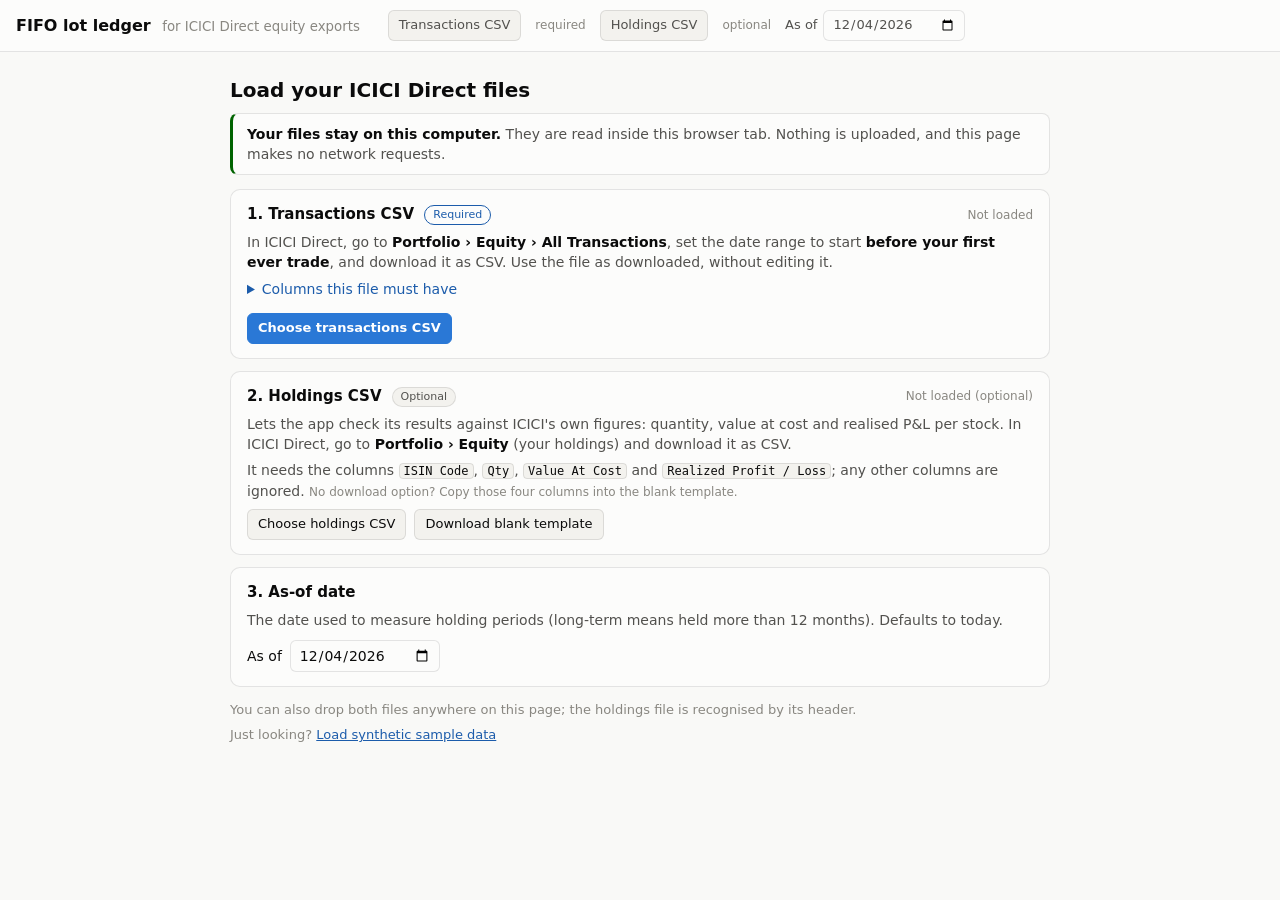
<file: index.html>
<!doctype html>
<html lang="en">
<head>
<meta charset="utf-8">
<meta name="viewport" content="width=device-width, initial-scale=1">
<title>FIFO Lot Ledger</title>
<meta http-equiv="refresh" content="0; url=web/">
<link rel="canonical" href="web/">
<script>location.replace("web/" + location.search + location.hash);</script>
<style>body{font:15px system-ui,sans-serif;margin:40px 16px;color:#0b0b0b;background:#f9f9f7}a{color:#1c5cab}</style>
</head>
<body>
<p>Opening the app… If nothing happens, <a href="web/">open FIFO Lot Ledger</a>.</p>
</body>
</html>
</file>
<file: web/style.css>
:root {
  color-scheme: light;
  --page: #f9f9f7;
  --surface: #fcfcfb;
  --surface-2: #f3f2ee;
  --ink: #0b0b0b;
  --ink-2: #52514e;
  --muted: #898781;
  --grid: #e1e0d9;
  --axis: #c3c2b7;
  --border: rgba(11, 11, 11, 0.10);
  --accent: #2a78d6;
  --accent-ink: #1c5cab;
  --pos: #2a78d6;           /* diverging: gain */
  --neg: #e34948;           /* diverging: loss */
  --st: #eb6834;            /* short-term series */
  --partial: #fff2cc;
  --good: #006300;
  --bad: #c62d2d;
  --warn-bg: #fff4d6;
  --err-bg: #fde8e8;
  --font: system-ui, -apple-system, "Segoe UI", sans-serif;
}
@media (prefers-color-scheme: dark) {
  :root:not([data-theme="light"]) {
    color-scheme: dark;
    --page: #0d0d0d; --surface: #1a1a19; --surface-2: #232321;
    --ink: #ffffff; --ink-2: #c3c2b7; --muted: #898781;
    --grid: #2c2c2a; --axis: #383835; --border: rgba(255, 255, 255, 0.10);
    --accent: #3987e5; --accent-ink: #86b6ef; --pos: #3987e5; --neg: #e66767; --st: #d95926;
    --partial: #3a3320; --good: #0ca30c; --bad: #e66767; --warn-bg: #3a3320; --err-bg: #3d1f1f;
  }
}
:root[data-theme="dark"] {
  color-scheme: dark;
  --page: #0d0d0d; --surface: #1a1a19; --surface-2: #232321;
  --ink: #ffffff; --ink-2: #c3c2b7; --muted: #898781;
  --grid: #2c2c2a; --axis: #383835; --border: rgba(255, 255, 255, 0.10);
  --accent: #3987e5; --accent-ink: #86b6ef; --pos: #3987e5; --neg: #e66767; --st: #d95926;
  --partial: #3a3320; --good: #0ca30c; --bad: #e66767; --warn-bg: #3a3320; --err-bg: #3d1f1f;
}

* { box-sizing: border-box; }
[hidden] { display: none !important; }
html, body { margin: 0; }
body { background: var(--page); color: var(--ink); font: 14px/1.45 var(--font); }
a { color: var(--accent-ink); }
button, input, select { font: inherit; color: inherit; }

/* ---------------------------------------------------------------- header */
header.top {
  position: sticky; top: 0; z-index: 5;
  background: var(--surface); border-bottom: 1px solid var(--border);
  padding: 10px 16px; display: flex; flex-wrap: wrap; gap: 10px 20px; align-items: center;
}
header.top h1 { font-size: 16px; margin: 0 8px 0 0; font-weight: 650; }
header.top h1 small { color: var(--muted); font-weight: 400; margin-left: 6px; }
.controls { display: flex; flex-wrap: wrap; gap: 8px 14px; align-items: center; }
.controls label { display: inline-flex; gap: 6px; align-items: center; color: var(--ink-2); font-size: 13px; }
.file-btn, button.btn {
  display: inline-flex; align-items: center; gap: 6px; cursor: pointer;
  border: 1px solid var(--border); background: var(--surface-2); border-radius: 6px; padding: 5px 10px;
  font-size: 13px; color: var(--ink);
}
.file-btn:hover, button.btn:hover { border-color: var(--axis); }
.file-btn input { display: none; }
.file-name { color: var(--muted); font-size: 12px; max-width: 220px; overflow: hidden; text-overflow: ellipsis; white-space: nowrap; }
input[type="date"], input[type="search"], select {
  border: 1px solid var(--border); background: var(--surface); border-radius: 6px; padding: 4px 8px;
}
button.link { background: none; border: 0; padding: 0; color: var(--accent-ink); cursor: pointer; text-decoration: underline; }

/* ------------------------------------------------------------------ tabs */
nav.tabs {
  display: flex; gap: 2px; padding: 0 16px; background: var(--surface); border-bottom: 1px solid var(--border);
  overflow-x: auto; position: sticky; top: var(--hdr-h, 52px); z-index: 4;
}
nav.tabs button {
  border: 0; background: none; padding: 10px 12px; cursor: pointer; color: var(--ink-2);
  border-bottom: 2px solid transparent; white-space: nowrap;
}
nav.tabs button[aria-selected="true"] { color: var(--ink); border-bottom-color: var(--accent); font-weight: 600; }
nav.tabs .count { color: var(--muted); font-size: 12px; margin-left: 4px; font-variant-numeric: tabular-nums; }

main { padding: 16px; max-width: 1600px; margin: 0 auto; }
section.panel[hidden] { display: none; }

/* ----------------------------------------------------------- empty/error */
.setup { max-width: 820px; margin: 8px auto 24px; }
.setup.over { outline: 2px dashed var(--accent); outline-offset: 8px; border-radius: 12px; }
.setup h2 { font-size: 20px; margin: 4px 0 8px; }
.privacy-note {
  background: var(--surface); border: 1px solid var(--border); border-left: 3px solid var(--good);
  border-radius: 8px; padding: 10px 14px; margin: 0 0 14px; color: var(--ink-2);
}
.privacy-note b { color: var(--ink); }
.steps { list-style: none; padding: 0; margin: 0; display: grid; gap: 12px; }
.step { background: var(--surface); border: 1px solid var(--border); border-radius: 10px; padding: 14px 16px; }
.step.done { border-color: var(--good); }
.step p { margin: 6px 0; color: var(--ink-2); }
.step p b { color: var(--ink); }
.step code { font-size: 12px; background: var(--surface-2); border: 1px solid var(--border); border-radius: 4px; padding: 0 4px; color: var(--ink); }
.step details { margin: 6px 0 10px; color: var(--ink-2); }
.step summary { cursor: pointer; color: var(--accent-ink); }
.step-head { display: flex; flex-wrap: wrap; align-items: center; gap: 6px 10px; }
.step-head h3 { margin: 0; font-size: 15px; }
.badge { font-size: 11px; border-radius: 10px; padding: 1px 8px; border: 1px solid var(--border); color: var(--ink-2); background: var(--surface-2); }
.badge.req { color: var(--accent-ink); border-color: currentColor; background: none; }
.status { margin-left: auto; font-size: 12px; color: var(--muted); }
.status.ok { color: var(--good); }
.status.err { color: var(--bad); }
.hint { color: var(--muted); font-size: 12px; }
.row-btns { display: flex; flex-wrap: wrap; gap: 8px; margin-top: 8px; }
.file-btn.primary, .btn.primary { background: var(--accent); border-color: var(--accent); color: #fff; font-weight: 600; }
.file-btn.primary:hover, .btn.primary:hover { filter: brightness(1.08); }
.step > .file-btn { margin-top: 4px; }
.asof-row { display: inline-flex; gap: 8px; align-items: center; margin-top: 4px; }
.setup-foot { display: flex; flex-direction: column; gap: 6px; margin-top: 14px; color: var(--muted); font-size: 13px; }
.setup-foot .btn.primary { align-self: flex-start; font-size: 14px; padding: 7px 14px; }
.msg { border-radius: 8px; padding: 10px 14px; margin: 0 0 14px; border: 1px solid var(--border); }
.msg.error { background: var(--err-bg); }
.msg.warn { background: var(--warn-bg); }
.msg b { font-weight: 650; }

/* ------------------------------------------------------------------ KPIs */
.kpis { display: grid; grid-template-columns: repeat(auto-fill, minmax(165px, 1fr)); gap: 10px; margin-bottom: 16px; }
.kpi { background: var(--surface); border: 1px solid var(--border); border-radius: 10px; padding: 12px 14px; }
.kpi .label { color: var(--ink-2); font-size: 12px; }
.kpi .value { font-size: 22px; font-weight: 650; margin-top: 2px; }
.kpi .sub { color: var(--muted); font-size: 12px; margin-top: 2px; }
.ok { color: var(--good); }
.bad { color: var(--bad); }

/* ---------------------------------------------------------------- charts */
.charts { display: grid; grid-template-columns: repeat(2, minmax(0, 1fr)); gap: 12px; }
@media (max-width: 900px) { .charts { grid-template-columns: minmax(0, 1fr); } }
.card { background: var(--surface); border: 1px solid var(--border); border-radius: 10px; padding: 14px; min-width: 0; }
.card h3 { margin: 0 0 2px; font-size: 14px; font-weight: 650; }
.card .note { margin: 0 0 8px; color: var(--muted); font-size: 12px; }
.card.wide { grid-column: 1 / -1; }
svg.chart { display: block; width: 100%; height: auto; overflow: visible; }
svg.chart text { fill: var(--muted); font-size: 11px; font-family: var(--font); font-variant-numeric: tabular-nums; }
svg.chart text.lbl { fill: var(--ink-2); }
svg.chart .grid { stroke: var(--grid); stroke-width: 1; }
svg.chart .base { stroke: var(--axis); stroke-width: 1; }
svg.chart .bar { fill: var(--accent); }
svg.chart .bar.neg { fill: var(--neg); }
svg.chart .bar.pos { fill: var(--pos); }
svg.chart .hit { fill: transparent; cursor: pointer; }
svg.chart .hit:hover { fill: var(--surface-2); }
.legend { display: flex; gap: 14px; font-size: 12px; color: var(--ink-2); margin-bottom: 6px; }
.legend i { display: inline-block; width: 10px; height: 10px; border-radius: 2px; margin-right: 5px; vertical-align: -1px; }
.tip {
  position: fixed; pointer-events: none; z-index: 20; background: var(--surface); color: var(--ink);
  border: 1px solid var(--border); border-radius: 8px; padding: 8px 10px; font-size: 12px;
  box-shadow: 0 4px 16px rgba(0, 0, 0, .12); max-width: 300px; display: none;
}
.tip b { display: block; margin-bottom: 2px; }
.tip .row { display: flex; justify-content: space-between; gap: 14px; color: var(--ink-2); }
.tip .row span:last-child { color: var(--ink); font-variant-numeric: tabular-nums; }

/* ---------------------------------------------------------------- tables */
.table-tools { display: flex; flex-wrap: wrap; gap: 8px 12px; align-items: center; margin-bottom: 8px; }
.table-tools .info { color: var(--muted); font-size: 12px; margin-right: auto; }
.table-tools .legend-inline { color: var(--muted); font-size: 12px; }
.tbl-wrap {
  overflow: auto; max-height: calc(100vh - 190px); background: var(--surface);
  border: 1px solid var(--border); border-radius: 10px;
}
table { border-collapse: separate; border-spacing: 0; width: 100%; font-size: 13px; }
th, td { padding: 5px 10px; border-bottom: 1px solid var(--grid); white-space: nowrap; text-align: left; }
th {
  position: sticky; top: 0; z-index: 1; background: var(--surface-2); color: var(--ink-2);
  font-weight: 600; font-size: 12px; cursor: pointer; user-select: none; vertical-align: bottom; white-space: normal;
  min-width: 70px;
}
th.sorted::after { content: " ▲"; font-size: 9px; }
th.sorted.desc::after { content: " ▼"; }
td.num, th.num { text-align: right; font-variant-numeric: tabular-nums; }
td.wrap { white-space: normal; min-width: 260px; }
tbody tr:hover td { background: var(--surface-2); }
tr.closed td { color: var(--muted); text-decoration: line-through; }
tr.partial td { background: var(--partial); }
tfoot td { position: sticky; bottom: 0; background: var(--surface-2); font-weight: 650; border-top: 1px solid var(--axis); }
.kind { font-size: 11px; padding: 1px 6px; border-radius: 10px; border: 1px solid var(--border); text-decoration: none; display: inline-block; }
.kind.flag { color: var(--bad); border-color: currentColor; }
.sym { color: var(--accent-ink); cursor: pointer; text-decoration: underline; text-decoration-color: var(--axis); }
td input.fmv { width: 100px; text-align: right; border: 1px solid var(--axis); border-radius: 4px; padding: 0 6px; height: 22px; background: var(--surface); }
.chip {
  display: inline-flex; align-items: center; gap: 6px; background: var(--surface-2); border: 1px solid var(--border);
  border-radius: 14px; padding: 2px 4px 2px 10px; font-size: 12px;
}
.chip button { border: 0; background: none; cursor: pointer; color: var(--muted); font-size: 14px; line-height: 1; padding: 0 4px; }

/* --------------------------------------------------------------- migrate */
.mig-intro { background: var(--surface); border: 1px solid var(--border); border-radius: 10px; padding: 4px 18px 14px; margin-bottom: 12px; max-width: 1100px; }
.mig-intro h3 { margin: 12px 0 4px; }
.mig-intro p, .mig-intro li { color: var(--ink-2); }
.mig-intro b { color: var(--ink); }
.mig-intro ol { margin: 6px 0; padding-left: 20px; }
.mig-opts { display: flex; flex-wrap: wrap; gap: 6px 18px; align-items: center; margin: 10px 0 6px; }
.mig-opts label { display: inline-flex; gap: 6px; align-items: baseline; cursor: pointer; }
.mig-note { font-size: 13px; background: var(--surface-2); border-radius: 8px; padding: 8px 12px; margin: 6px 0 10px; }
.mig-stats { display: flex; flex-wrap: wrap; gap: 6px 18px; font-size: 13px; }

/* ----------------------------------------------------------------- about */
.about { background: var(--surface); border: 1px solid var(--border); border-radius: 10px; padding: 6px 18px; max-width: 980px; }
.about dl { display: grid; grid-template-columns: 180px 1fr; gap: 8px 16px; }
.about dt { font-weight: 600; }
.about dd { margin: 0; color: var(--ink-2); }
.about h3 { margin: 18px 0 4px; }

@media (max-width: 640px) {
  .charts { grid-template-columns: 1fr; }
  .about dl { grid-template-columns: 1fr; }
  header.top { position: static; }
  nav.tabs { top: 0; }
}
@media print {
  header.top, nav.tabs, .table-tools button { display: none; }
  .tbl-wrap { max-height: none; overflow: visible; }
}
</file>
